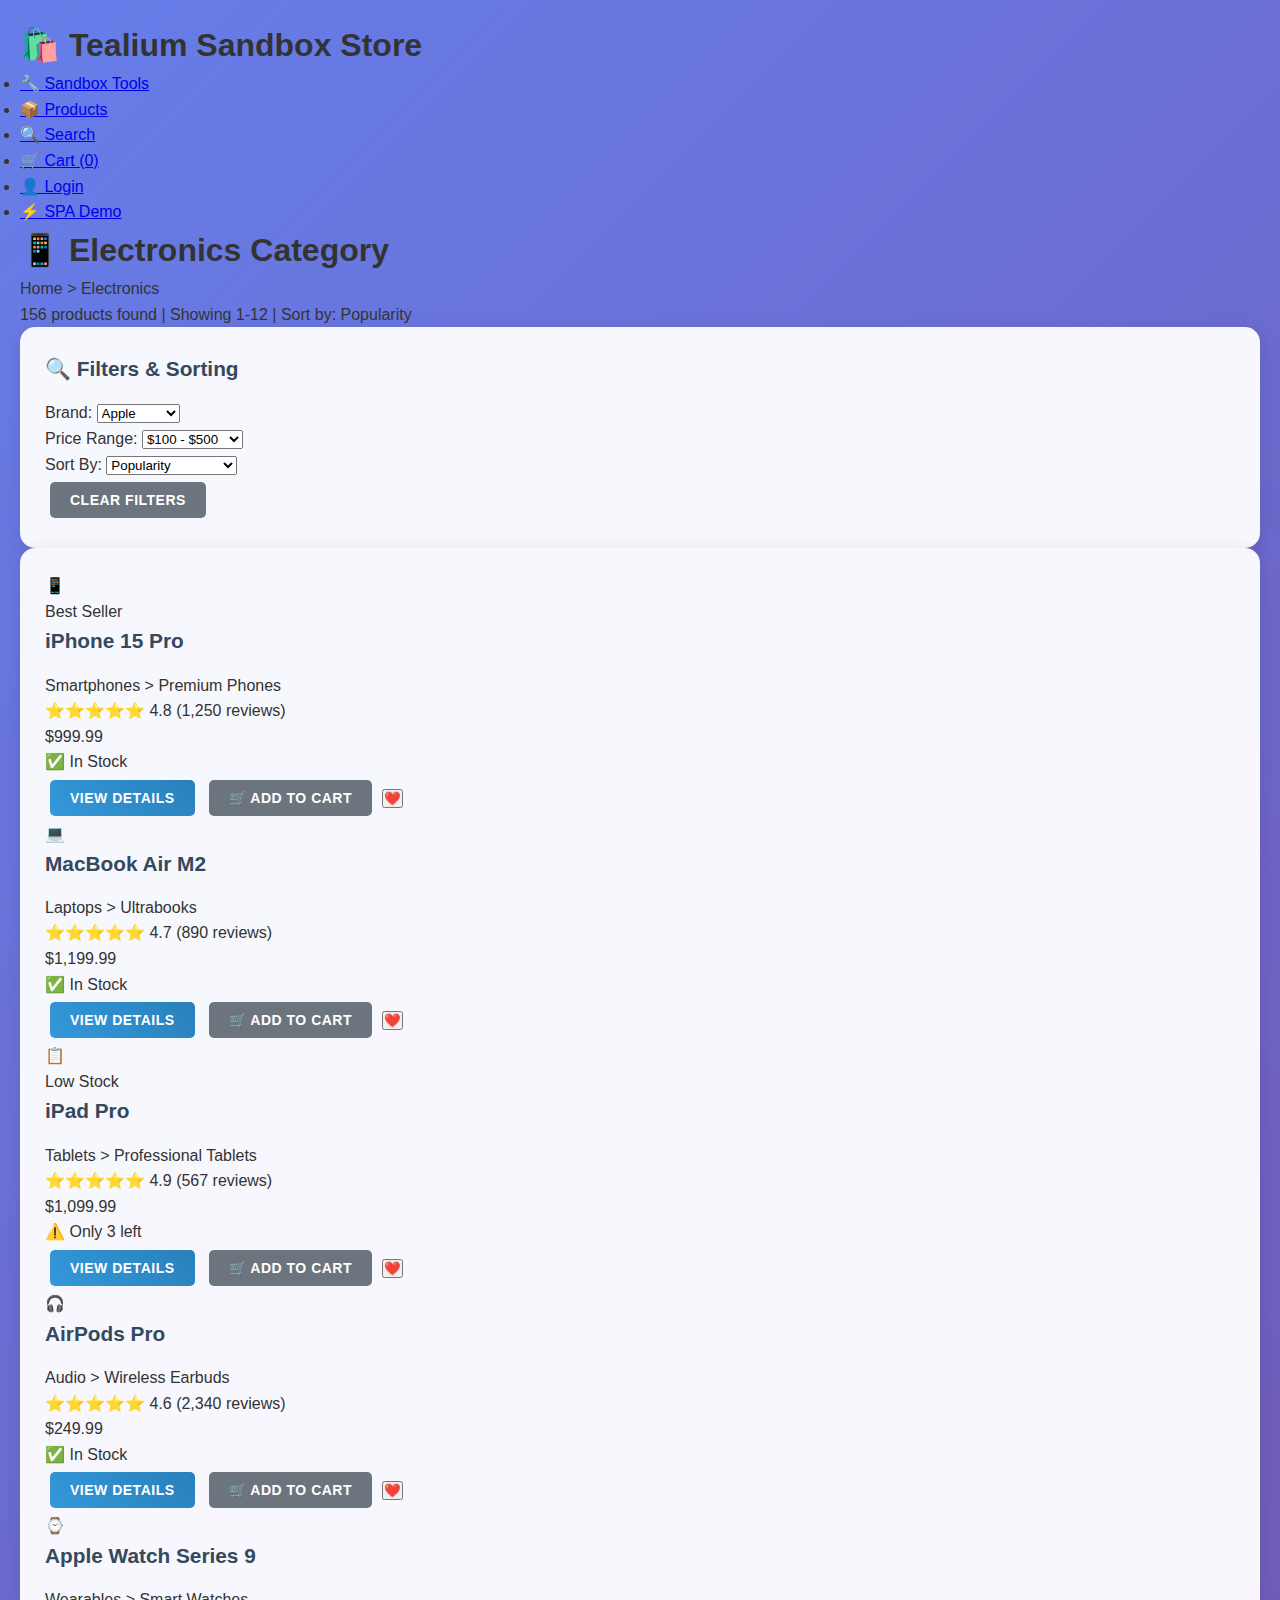
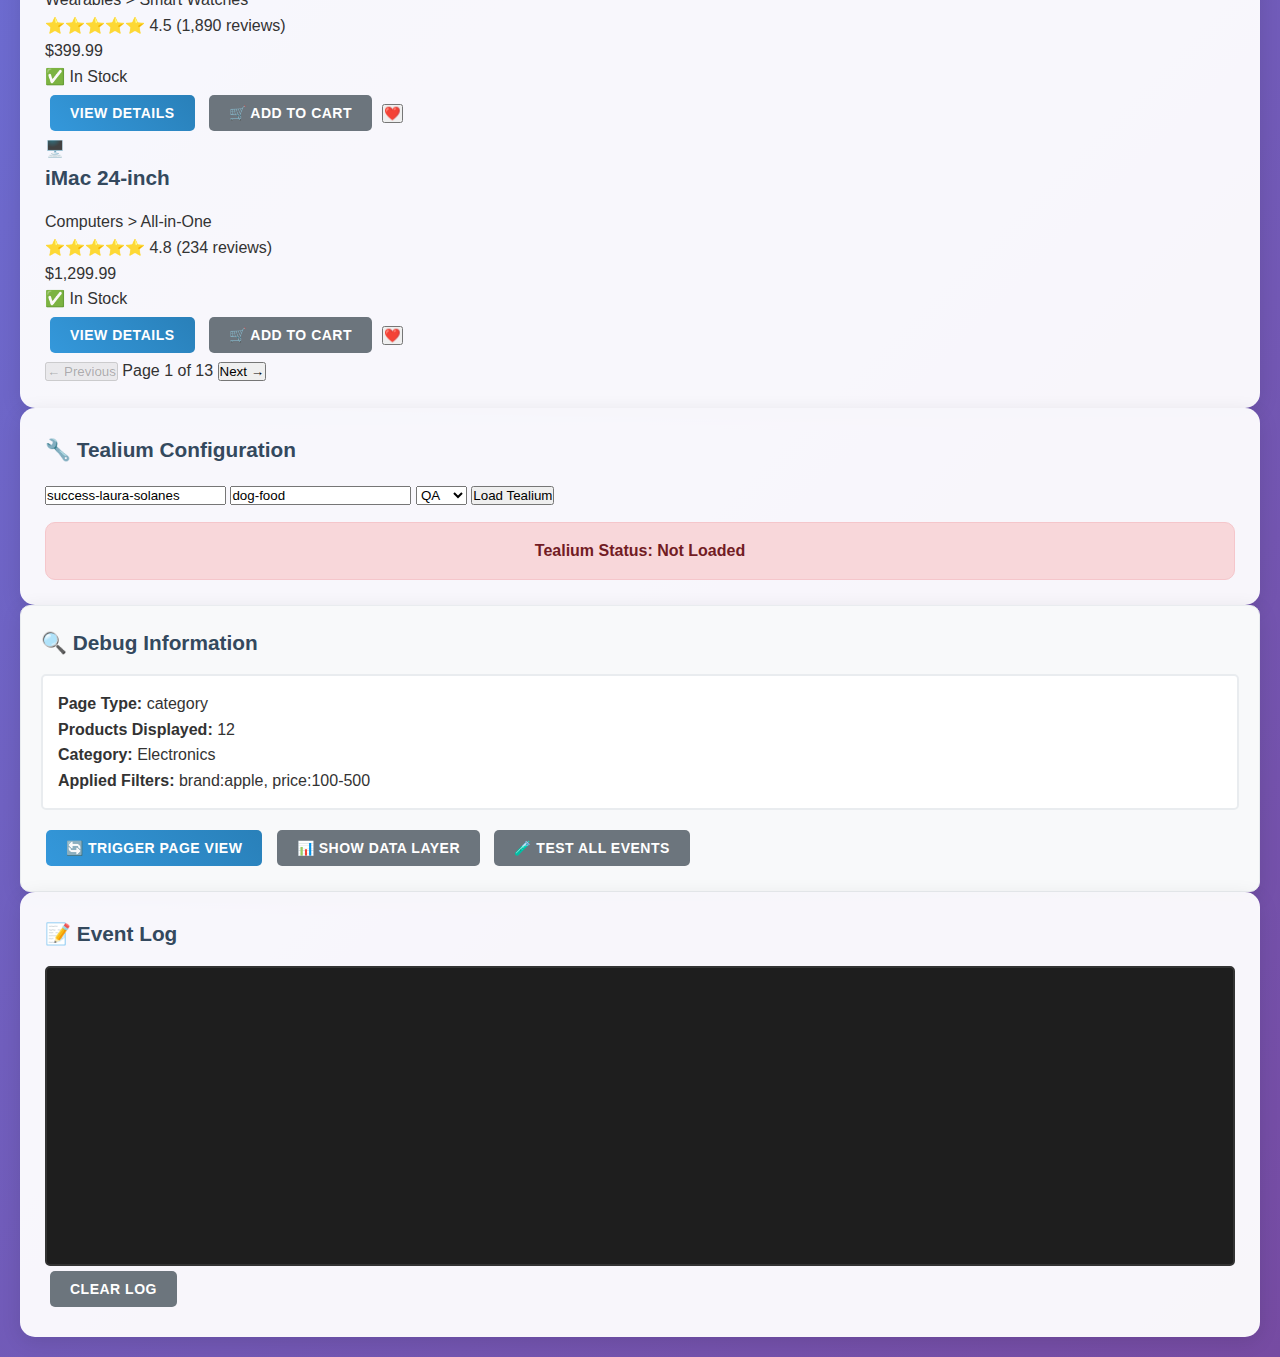
<file: products.html>
<!DOCTYPE html>
<html lang="en">
<head>
    <meta charset="UTF-8">
    <meta name="viewport" content="width=device-width, initial-scale=1.0">
    <title>Product Listing - Tealium Sandbox</title>
    <link rel="stylesheet" href="styles.css">
    
    <!-- 
    TEALIUM DATA LAYER - Product Listing Page
    This page simulates an e-commerce product category/listing page
    -->
    <script type="text/javascript">
        var utag_data = {
            // Page Information
            "page_name": "Product Listing",
            "page_type": "category",
            "page_url": window.location.href,
            "page_title": document.title,
            
            // Site Information
            "site_name": "Tealium Sandbox Store",
            "site_section": "products",
            "site_category": "electronics",
            
            // Category Information
            "category_name": "Electronics",
            "category_id": "CAT-001",
            "category_hierarchy": "Home > Electronics",
            "products_displayed": 12,
            "products_total": 156,
            "page_number": 1,
            "products_per_page": 12,
            
            // Filter Information
            "applied_filters": ["brand:apple", "price:100-500"],
            "sort_method": "popularity",
            
            // Product Arrays (for products visible on page)
            "product_id": ["PROD-001", "PROD-002", "PROD-003", "PROD-004", "PROD-005", "PROD-006"],
            "product_name": ["iPhone 15 Pro", "MacBook Air M2", "iPad Pro", "AirPods Pro", "Apple Watch Series 9", "iMac 24-inch"],
            "product_category": ["Smartphones", "Laptops", "Tablets", "Audio", "Wearables", "Computers"],
            "product_subcategory": ["Premium Phones", "Ultrabooks", "Professional Tablets", "Wireless Earbuds", "Smart Watches", "All-in-One"],
            "product_brand": ["Apple", "Apple", "Apple", "Apple", "Apple", "Apple"],
            "product_price": [999.99, 1199.99, 1099.99, 249.99, 399.99, 1299.99],
            "product_currency": ["USD", "USD", "USD", "USD", "USD", "USD"],
            "product_availability": ["in_stock", "in_stock", "low_stock", "in_stock", "in_stock", "in_stock"],
            "product_rating": [4.8, 4.7, 4.9, 4.6, 4.5, 4.8],
            "product_review_count": [1250, 890, 567, 2340, 1890, 234],
            
            // User Information
            "customer_id": "test_user_123",
            "customer_type": "returning",
            "customer_status": "logged_in",
            
            // Environment
            "environment": "sandbox"
        };
        
        console.log('Product Listing Page - Initial utag_data:', utag_data);
    </script>
</head>
<body>
    <div class="container">
        <!-- Navigation -->
        <nav class="main-nav">
            <div class="nav-container">
                <h1>🛍️ Tealium Sandbox Store</h1>
                <ul class="nav-links">
                    <li><a href="index.html">🔧 Sandbox Tools</a></li>
                    <li><a href="products.html" class="active">📦 Products</a></li>
                    <li><a href="search.html">🔍 Search</a></li>
                    <li><a href="cart.html">🛒 Cart <span id="cart-count">(0)</span></a></li>
                    <li><a href="login.html">👤 Login</a></li>
                    <li><a href="spa.html">⚡ SPA Demo</a></li>
                </ul>
            </div>
        </nav>

        <!-- Page Header -->
        <header class="page-header">
            <h1>📱 Electronics Category</h1>
            <p class="breadcrumb">Home > Electronics</p>
            <div class="category-info">
                <span>156 products found</span> | 
                <span>Showing 1-12</span> | 
                <span>Sort by: Popularity</span>
            </div>
        </header>

        <!-- Filters Section -->
        <section class="filters-section">
            <h3>🔍 Filters & Sorting</h3>
            <div class="filter-controls">
                <div class="filter-group">
                    <label>Brand:</label>
                    <select id="brandFilter" onchange="applyFilter('brand', this.value)">
                        <option value="">All Brands</option>
                        <option value="apple" selected>Apple</option>
                        <option value="samsung">Samsung</option>
                        <option value="google">Google</option>
                    </select>
                </div>
                <div class="filter-group">
                    <label>Price Range:</label>
                    <select id="priceFilter" onchange="applyFilter('price', this.value)">
                        <option value="">Any Price</option>
                        <option value="0-100">$0 - $100</option>
                        <option value="100-500" selected>$100 - $500</option>
                        <option value="500-1000">$500 - $1000</option>
                        <option value="1000+">$1000+</option>
                    </select>
                </div>
                <div class="filter-group">
                    <label>Sort By:</label>
                    <select id="sortFilter" onchange="applySorting(this.value)">
                        <option value="popularity" selected>Popularity</option>
                        <option value="price_low">Price: Low to High</option>
                        <option value="price_high">Price: High to Low</option>
                        <option value="rating">Customer Rating</option>
                        <option value="newest">Newest First</option>
                    </select>
                </div>
                <button onclick="clearAllFilters()" class="btn-secondary">Clear Filters</button>
            </div>
        </section>

        <!-- Product Grid -->
        <section class="products-section">
            <div class="products-grid">
                <!-- Product 1 -->
                <div class="product-card" data-product-id="PROD-001">
                    <div class="product-image">
                        <div class="placeholder-image">📱</div>
                        <div class="product-badge">Best Seller</div>
                    </div>
                    <div class="product-info">
                        <h3 class="product-name">iPhone 15 Pro</h3>
                        <p class="product-category">Smartphones > Premium Phones</p>
                        <div class="product-rating">
                            <span class="stars">⭐⭐⭐⭐⭐</span>
                            <span class="rating-text">4.8 (1,250 reviews)</span>
                        </div>
                        <div class="product-price">$999.99</div>
                        <div class="product-availability in-stock">✅ In Stock</div>
                        <div class="product-actions">
                            <button onclick="viewProduct('PROD-001')" class="btn-primary">View Details</button>
                            <button onclick="addToCart('PROD-001')" class="btn-secondary">🛒 Add to Cart</button>
                            <button onclick="addToWishlist('PROD-001')" class="btn-wishlist">❤️</button>
                        </div>
                    </div>
                </div>

                <!-- Product 2 -->
                <div class="product-card" data-product-id="PROD-002">
                    <div class="product-image">
                        <div class="placeholder-image">💻</div>
                    </div>
                    <div class="product-info">
                        <h3 class="product-name">MacBook Air M2</h3>
                        <p class="product-category">Laptops > Ultrabooks</p>
                        <div class="product-rating">
                            <span class="stars">⭐⭐⭐⭐⭐</span>
                            <span class="rating-text">4.7 (890 reviews)</span>
                        </div>
                        <div class="product-price">$1,199.99</div>
                        <div class="product-availability in-stock">✅ In Stock</div>
                        <div class="product-actions">
                            <button onclick="viewProduct('PROD-002')" class="btn-primary">View Details</button>
                            <button onclick="addToCart('PROD-002')" class="btn-secondary">🛒 Add to Cart</button>
                            <button onclick="addToWishlist('PROD-002')" class="btn-wishlist">❤️</button>
                        </div>
                    </div>
                </div>

                <!-- Product 3 -->
                <div class="product-card" data-product-id="PROD-003">
                    <div class="product-image">
                        <div class="placeholder-image">📋</div>
                        <div class="product-badge low-stock">Low Stock</div>
                    </div>
                    <div class="product-info">
                        <h3 class="product-name">iPad Pro</h3>
                        <p class="product-category">Tablets > Professional Tablets</p>
                        <div class="product-rating">
                            <span class="stars">⭐⭐⭐⭐⭐</span>
                            <span class="rating-text">4.9 (567 reviews)</span>
                        </div>
                        <div class="product-price">$1,099.99</div>
                        <div class="product-availability low-stock">⚠️ Only 3 left</div>
                        <div class="product-actions">
                            <button onclick="viewProduct('PROD-003')" class="btn-primary">View Details</button>
                            <button onclick="addToCart('PROD-003')" class="btn-secondary">🛒 Add to Cart</button>
                            <button onclick="addToWishlist('PROD-003')" class="btn-wishlist">❤️</button>
                        </div>
                    </div>
                </div>

                <!-- Product 4 -->
                <div class="product-card" data-product-id="PROD-004">
                    <div class="product-image">
                        <div class="placeholder-image">🎧</div>
                    </div>
                    <div class="product-info">
                        <h3 class="product-name">AirPods Pro</h3>
                        <p class="product-category">Audio > Wireless Earbuds</p>
                        <div class="product-rating">
                            <span class="stars">⭐⭐⭐⭐⭐</span>
                            <span class="rating-text">4.6 (2,340 reviews)</span>
                        </div>
                        <div class="product-price">$249.99</div>
                        <div class="product-availability in-stock">✅ In Stock</div>
                        <div class="product-actions">
                            <button onclick="viewProduct('PROD-004')" class="btn-primary">View Details</button>
                            <button onclick="addToCart('PROD-004')" class="btn-secondary">🛒 Add to Cart</button>
                            <button onclick="addToWishlist('PROD-004')" class="btn-wishlist">❤️</button>
                        </div>
                    </div>
                </div>

                <!-- Product 5 -->
                <div class="product-card" data-product-id="PROD-005">
                    <div class="product-image">
                        <div class="placeholder-image">⌚</div>
                    </div>
                    <div class="product-info">
                        <h3 class="product-name">Apple Watch Series 9</h3>
                        <p class="product-category">Wearables > Smart Watches</p>
                        <div class="product-rating">
                            <span class="stars">⭐⭐⭐⭐⭐</span>
                            <span class="rating-text">4.5 (1,890 reviews)</span>
                        </div>
                        <div class="product-price">$399.99</div>
                        <div class="product-availability in-stock">✅ In Stock</div>
                        <div class="product-actions">
                            <button onclick="viewProduct('PROD-005')" class="btn-primary">View Details</button>
                            <button onclick="addToCart('PROD-005')" class="btn-secondary">🛒 Add to Cart</button>
                            <button onclick="addToWishlist('PROD-005')" class="btn-wishlist">❤️</button>
                        </div>
                    </div>
                </div>

                <!-- Product 6 -->
                <div class="product-card" data-product-id="PROD-006">
                    <div class="product-image">
                        <div class="placeholder-image">🖥️</div>
                    </div>
                    <div class="product-info">
                        <h3 class="product-name">iMac 24-inch</h3>
                        <p class="product-category">Computers > All-in-One</p>
                        <div class="product-rating">
                            <span class="stars">⭐⭐⭐⭐⭐</span>
                            <span class="rating-text">4.8 (234 reviews)</span>
                        </div>
                        <div class="product-price">$1,299.99</div>
                        <div class="product-availability in-stock">✅ In Stock</div>
                        <div class="product-actions">
                            <button onclick="viewProduct('PROD-006')" class="btn-primary">View Details</button>
                            <button onclick="addToCart('PROD-006')" class="btn-secondary">🛒 Add to Cart</button>
                            <button onclick="addToWishlist('PROD-006')" class="btn-wishlist">❤️</button>
                        </div>
                    </div>
                </div>
            </div>

            <!-- Pagination -->
            <div class="pagination">
                <button onclick="changePage(0)" disabled>← Previous</button>
                <span class="page-info">Page 1 of 13</span>
                <button onclick="changePage(2)">Next →</button>
            </div>
        </section>

        <!-- Tealium Configuration Panel -->
        <section class="tealium-config">
            <h3>🔧 Tealium Configuration</h3>
            <div class="config-row">
                <input type="text" id="account" placeholder="Account ID" value="success-laura-solanes">
                <input type="text" id="profile" placeholder="Profile" value="dog-food">
                <select id="environment">
                    <option value="dev">Dev</option>
                    <option value="qa" selected>QA</option>
                    <option value="prod">Prod</option>
                </select>
                <button id="loadTealium" onclick="loadTealium()">Load Tealium</button>
            </div>
            <div id="tealium-status" class="status-indicator">
                <span class="status-text">Tealium Status: Not Loaded</span>
            </div>
        </section>

        <!-- Debug Panel -->
        <section class="debug-panel">
            <h3>🔍 Debug Information</h3>
            <div class="debug-info">
                <div><strong>Page Type:</strong> <span id="debug-page-type">category</span></div>
                <div><strong>Products Displayed:</strong> <span id="debug-products">6</span></div>
                <div><strong>Category:</strong> <span id="debug-category">Electronics</span></div>
                <div><strong>Applied Filters:</strong> <span id="debug-filters">brand:apple, price:100-500</span></div>
            </div>
            <div class="debug-actions">
                <button onclick="triggerPageView()" class="btn-primary">🔄 Trigger Page View</button>
                <button onclick="showDataLayer()" class="btn-secondary">📊 Show Data Layer</button>
                <button onclick="testAllEvents()" class="btn-secondary">🧪 Test All Events</button>
            </div>
        </section>

        <!-- Event Log -->
        <section class="event-log-section">
            <h3>📝 Event Log</h3>
            <div id="eventLog" class="event-log"></div>
            <button onclick="clearEventLog()" class="btn-secondary">Clear Log</button>
        </section>
    </div>

    <!-- Toast Container -->
    <div id="toastContainer" class="toast-container"></div>

    <!-- JavaScript -->
    <script src="sandbox.js"></script>
    <script src="products.js"></script>
</body>
</html>
</file>
<file: styles.css>
/* 
Tealium Sandbox Toolkit - CSS Styles
Modern, clean interface for testing and debugging
*/

/* Reset and Base Styles */
* {
    margin: 0;
    padding: 0;
    box-sizing: border-box;
}

body {
    font-family: 'Segoe UI', Tahoma, Geneva, Verdana, sans-serif;
    line-height: 1.6;
    color: #333;
    background: linear-gradient(135deg, #667eea 0%, #764ba2 100%);
    min-height: 100vh;
}

.container {
    max-width: 1400px;
    margin: 0 auto;
    padding: 20px;
}

/* Header Styles */
.header {
    text-align: center;
    background: rgba(255, 255, 255, 0.95);
    padding: 30px;
    border-radius: 15px;
    margin-bottom: 30px;
    box-shadow: 0 10px 30px rgba(0, 0, 0, 0.1);
}

.header h1 {
    font-size: 2.5em;
    color: #2c3e50;
    margin-bottom: 10px;
}

.subtitle {
    font-size: 1.2em;
    color: #7f8c8d;
    font-weight: 300;
}

/* Main Content Layout */
.main-content {
    display: flex;
    flex-direction: column;
    gap: 30px;
}

/* Section Styles */
section {
    background: rgba(255, 255, 255, 0.95);
    padding: 25px;
    border-radius: 15px;
    box-shadow: 0 5px 20px rgba(0, 0, 0, 0.1);
}

section h2 {
    color: #2c3e50;
    margin-bottom: 20px;
    font-size: 1.8em;
    border-bottom: 3px solid #3498db;
    padding-bottom: 10px;
}

section h3 {
    color: #34495e;
    margin-bottom: 15px;
    font-size: 1.3em;
}

section h4 {
    color: #34495e;
    margin: 15px 0 10px 0;
    font-size: 1.1em;
}

/* Configuration Panel */
.config-grid {
    display: grid;
    grid-template-columns: 1fr 1fr;
    gap: 30px;
    margin-bottom: 20px;
}

.config-section {
    background: #f8f9fa;
    padding: 20px;
    border-radius: 10px;
    border: 1px solid #e9ecef;
}

.form-group {
    margin-bottom: 15px;
}

.form-group label {
    display: block;
    margin-bottom: 5px;
    font-weight: 600;
    color: #495057;
}

.form-group input,
.form-group select,
.form-group textarea {
    width: 100%;
    padding: 10px;
    border: 2px solid #e9ecef;
    border-radius: 5px;
    font-size: 14px;
    transition: border-color 0.3s ease;
}

.form-group input:focus,
.form-group select:focus,
.form-group textarea:focus {
    outline: none;
    border-color: #3498db;
}

.form-group small {
    display: block;
    margin-top: 5px;
    color: #6c757d;
    font-size: 12px;
}

.checkbox-group {
    display: flex;
    flex-direction: column;
    gap: 10px;
}

.checkbox-group label {
    display: flex;
    align-items: center;
    gap: 10px;
    cursor: pointer;
    padding: 8px;
    border-radius: 5px;
    transition: background-color 0.3s ease;
}

.checkbox-group label:hover {
    background-color: #f1f3f4;
}

.checkbox-group input[type="checkbox"] {
    width: auto;
    margin: 0;
}

/* Status Indicator */
.status-indicator {
    text-align: center;
    padding: 15px;
    border-radius: 10px;
    background: #f8d7da;
    border: 1px solid #f5c6cb;
    color: #721c24;
    margin-top: 15px;
}

.status-indicator.loaded {
    background: #d4edda;
    border-color: #c3e6cb;
    color: #155724;
}

.status-text {
    font-weight: 600;
}

/* Button Styles */
.btn-primary,
.btn-secondary {
    padding: 10px 20px;
    border: none;
    border-radius: 5px;
    cursor: pointer;
    font-size: 14px;
    font-weight: 600;
    text-transform: uppercase;
    letter-spacing: 0.5px;
    transition: all 0.3s ease;
    margin: 5px;
}

.btn-primary {
    background: linear-gradient(45deg, #3498db, #2980b9);
    color: white;
}

.btn-primary:hover {
    background: linear-gradient(45deg, #2980b9, #21618c);
    transform: translateY(-2px);
    box-shadow: 0 5px 15px rgba(52, 152, 219, 0.4);
}

.btn-secondary {
    background: #6c757d;
    color: white;
}

.btn-secondary:hover {
    background: #5a6268;
    transform: translateY(-2px);
    box-shadow: 0 5px 15px rgba(108, 117, 125, 0.4);
}

/* Data Layer Section */
.data-layer-grid {
    display: grid;
    grid-template-columns: 1fr 1fr;
    gap: 30px;
}

.data-panel {
    background: #f8f9fa;
    padding: 20px;
    border-radius: 10px;
    border: 1px solid #e9ecef;
}

.data-panel textarea {
    width: 100%;
    padding: 10px;
    border: 2px solid #e9ecef;
    border-radius: 5px;
    font-family: 'Courier New', monospace;
    font-size: 12px;
    background: #fff;
    resize: vertical;
}

.scenario-buttons {
    display: grid;
    grid-template-columns: repeat(auto-fit, minmax(200px, 1fr));
    gap: 10px;
    margin-bottom: 20px;
}

.scenario-btn {
    padding: 12px;
    border: 2px solid #dee2e6;
    border-radius: 8px;
    background: white;
    cursor: pointer;
    transition: all 0.3s ease;
    font-size: 14px;
    text-align: center;
}

.scenario-btn:hover {
    border-color: #3498db;
    background: #f8f9fa;
    transform: translateY(-2px);
}

/* Event Testing */
.event-grid {
    display: grid;
    grid-template-columns: repeat(auto-fit, minmax(300px, 1fr));
    gap: 20px;
}

.event-panel {
    background: #f8f9fa;
    padding: 20px;
    border-radius: 10px;
    border: 1px solid #e9ecef;
}

.event-panel p {
    margin-bottom: 15px;
    color: #6c757d;
}

.event-btn,
.link-btn {
    display: block;
    width: 100%;
    padding: 10px;
    margin: 5px 0;
    border: 2px solid #dee2e6;
    border-radius: 5px;
    background: white;
    cursor: pointer;
    transition: all 0.3s ease;
    text-align: left;
}

.event-btn:hover,
.link-btn:hover {
    border-color: #28a745;
    background: #f8fff9;
    transform: translateX(5px);
}

/* Consent Management */
.consent-grid {
    display: grid;
    grid-template-columns: 1fr 1fr;
    gap: 30px;
}

.consent-panel {
    background: #f8f9fa;
    padding: 20px;
    border-radius: 10px;
    border: 1px solid #e9ecef;
}

.consent-controls {
    display: flex;
    flex-direction: column;
    gap: 15px;
    margin-bottom: 20px;
}

.consent-item {
    display: flex;
    align-items: center;
    gap: 10px;
    padding: 10px;
    border: 2px solid #dee2e6;
    border-radius: 5px;
    background: white;
    cursor: pointer;
    transition: all 0.3s ease;
}

.consent-item:hover {
    border-color: #3498db;
    background: #f8f9fa;
}

.consent-item input[type="checkbox"] {
    width: auto;
    margin: 0;
}

.consent-item span {
    font-weight: 500;
}

.consent-status {
    background: white;
    padding: 15px;
    border-radius: 5px;
    border: 2px solid #e9ecef;
    font-family: 'Courier New', monospace;
    font-size: 12px;
    max-height: 200px;
    overflow-y: auto;
}

/* Debug Section */
.debug-panels {
    display: grid;
    grid-template-columns: 1fr 1fr;
    gap: 30px;
}

.debug-panel {
    background: #f8f9fa;
    padding: 20px;
    border-radius: 10px;
    border: 1px solid #e9ecef;
}

.debug-info {
    background: white;
    padding: 15px;
    border-radius: 5px;
    border: 2px solid #e9ecef;
    margin-bottom: 15px;
}

.info-item {
    display: flex;
    justify-content: space-between;
    padding: 8px 0;
    border-bottom: 1px solid #f1f3f4;
}

.info-item:last-child {
    border-bottom: none;
}

.info-item strong {
    color: #495057;
}

.info-item span {
    color: #6c757d;
    font-family: 'Courier New', monospace;
}

.event-log {
    background: #1e1e1e;
    color: #00ff00;
    padding: 15px;
    border-radius: 5px;
    font-family: 'Courier New', monospace;
    font-size: 12px;
    height: 300px;
    overflow-y: auto;
    border: 2px solid #333;
}

.event-log .log-entry {
    margin-bottom: 5px;
    padding: 2px 0;
}

.event-log .log-timestamp {
    color: #888;
}

.event-log .log-type {
    color: #ffff00;
    font-weight: bold;
}

.event-log .log-data {
    color: #00ffff;
}

/* Environment Selector */
.environment-selector {
    display: flex;
    flex-direction: column;
    gap: 5px;
}

.environment-selector input[type="text"] {
    animation: slideIn 0.3s ease;
}

/* Load Rules Testing */
.load-rules-panels {
    display: grid;
    grid-template-columns: 1fr 1fr;
    gap: 30px;
}

.load-rules-panel {
    background: #f8f9fa;
    padding: 20px;
    border-radius: 10px;
    border: 1px solid #e9ecef;
}

.load-rule-tests {
    display: flex;
    flex-direction: column;
    gap: 20px;
}

.load-rule-test h4 {
    color: #495057;
    margin-bottom: 10px;
    font-size: 1.1em;
}

.load-rule-btn {
    display: block;
    width: 100%;
    padding: 10px;
    margin: 5px 0;
    border: 2px solid #007bff;
    border-radius: 5px;
    background: white;
    cursor: pointer;
    transition: all 0.3s ease;
    text-align: left;
    color: #007bff;
    font-weight: 500;
}

.load-rule-btn:hover {
    background: #007bff;
    color: white;
    transform: translateX(5px);
}

.custom-rule-builder {
    display: grid;
    grid-template-columns: 1fr 1fr 1fr auto;
    gap: 10px;
    align-items: center;
    margin-top: 10px;
}

.load-rule-results {
    background: white;
    padding: 15px;
    border-radius: 5px;
    border: 2px solid #e9ecef;
    min-height: 200px;
}

.load-rule-result {
    padding: 15px;
    border-radius: 8px;
    margin-bottom: 10px;
}

.load-rule-result.success {
    background: #d4edda;
    border: 1px solid #c3e6cb;
    color: #155724;
}

.load-rule-result.error {
    background: #f8d7da;
    border: 1px solid #f5c6cb;
    color: #721c24;
}

.load-rule-result h4 {
    margin-top: 0;
    margin-bottom: 10px;
}

.load-rule-result code {
    background: rgba(0, 0, 0, 0.1);
    padding: 2px 6px;
    border-radius: 3px;
    font-family: 'Courier New', monospace;
    font-size: 12px;
    word-break: break-all;
}

.data-layer-variables {
    margin-top: 20px;
    padding: 15px;
    background: #e3f2fd;
    border-radius: 8px;
    border: 1px solid #bbdefb;
}

.variable-list {
    margin-top: 10px;
}

.variable-list code {
    background: white;
    padding: 4px 8px;
    margin: 2px;
    border-radius: 4px;
    border: 1px solid #ccc;
    font-size: 11px;
    display: inline-block;
}

/* Custom Event Builder */
.custom-event-builder {
    background: #f8f9fa;
    padding: 20px;
    border-radius: 10px;
    border: 1px solid #e9ecef;
}

.dynamic-fields {
    margin: 15px 0;
    padding: 15px;
    background: #e3f2fd;
    border-radius: 8px;
    border: 1px solid #bbdefb;
}

.property-builder,
.custom-property-builder {
    margin-top: 10px;
}

.property-row {
    display: grid;
    grid-template-columns: 2fr 1fr 2fr auto;
    gap: 10px;
    align-items: center;
    margin-bottom: 10px;
    padding: 10px;
    background: white;
    border-radius: 5px;
    border: 1px solid #dee2e6;
}

.property-row input,
.property-row select {
    padding: 8px;
    border: 1px solid #ccc;
    border-radius: 4px;
    font-size: 14px;
}

.btn-add,
.btn-remove {
    width: 35px;
    height: 35px;
    border: none;
    border-radius: 50%;
    cursor: pointer;
    font-weight: bold;
    font-size: 16px;
    display: flex;
    align-items: center;
    justify-content: center;
}

.btn-add {
    background: #28a745;
    color: white;
}

.btn-add:hover {
    background: #218838;
}

.btn-remove {
    background: #dc3545;
    color: white;
}

.btn-remove:hover {
    background: #c82333;
}

.form-actions {
    display: flex;
    gap: 10px;
    margin-top: 20px;
    flex-wrap: wrap;
}

/* Data Layer Builder */
.data-layer-builder {
    background: #f8f9fa;
    padding: 20px;
    border-radius: 10px;
    border: 1px solid #e9ecef;
    margin-top: 15px;
}

.builder-tabs {
    display: flex;
    margin-bottom: 20px;
    border-bottom: 2px solid #dee2e6;
}

.tab-btn {
    padding: 12px 20px;
    border: none;
    background: none;
    cursor: pointer;
    border-bottom: 3px solid transparent;
    font-weight: 500;
    color: #6c757d;
    transition: all 0.3s ease;
}

.tab-btn.active {
    color: #007bff;
    border-bottom-color: #007bff;
    background: rgba(0, 123, 255, 0.1);
}

.tab-btn:hover {
    color: #007bff;
    background: rgba(0, 123, 255, 0.05);
}

.builder-tab {
    display: none;
}

.builder-tab.active {
    display: block;
    animation: fadeIn 0.3s ease;
}

.form-grid {
    display: grid;
    grid-template-columns: repeat(auto-fit, minmax(250px, 1fr));
    gap: 15px;
    margin-bottom: 20px;
}

.custom-properties {
    margin-top: 20px;
    padding: 15px;
    background: #e8f5e8;
    border-radius: 8px;
    border: 1px solid #c3e6cb;
}

.custom-properties h5 {
    margin-top: 0;
    color: #155724;
}

.json-helpers {
    display: flex;
    gap: 10px;
    margin-top: 10px;
    flex-wrap: wrap;
}

.builder-actions {
    display: flex;
    gap: 10px;
    margin-top: 20px;
    padding-top: 15px;
    border-top: 2px solid #dee2e6;
    flex-wrap: wrap;
}

.full-width {
    width: 100%;
}

/* Extensions Testing */
.extensions-panels {
    display: grid;
    grid-template-columns: 1fr 1fr;
    gap: 30px;
}

.extensions-panel {
    background: #f8f9fa;
    padding: 20px;
    border-radius: 10px;
    border: 1px solid #e9ecef;
}

.extension-note {
    background: #fff3cd;
    border: 1px solid #ffeaa7;
    border-radius: 8px;
    padding: 12px;
    margin-bottom: 20px;
    color: #856404;
}

.extension-examples {
    display: flex;
    flex-direction: column;
    gap: 10px;
}

.extension-btn {
    padding: 12px;
    border: 2px solid #28a745;
    border-radius: 8px;
    background: white;
    cursor: pointer;
    transition: all 0.3s ease;
    text-align: left;
    color: #28a745;
    font-weight: 500;
}

.extension-btn:hover {
    background: #28a745;
    color: white;
    transform: translateX(5px);
}

.extension-output {
    background: white;
    padding: 15px;
    border-radius: 5px;
    border: 2px solid #e9ecef;
    min-height: 300px;
    max-height: 500px;
    overflow-y: auto;
}

.extension-result {
    padding: 15px;
    border-radius: 8px;
    background: #f8f9fa;
    border: 1px solid #dee2e6;
}

.extension-result h4 {
    margin-top: 0;
    color: #495057;
}

.extension-result details {
    margin: 15px 0;
}

.extension-result summary {
    cursor: pointer;
    color: #007bff;
    font-weight: 500;
    padding: 8px;
    background: #f1f3f4;
    border-radius: 4px;
}

.extension-result pre {
    background: #2d3748;
    color: #e2e8f0;
    padding: 15px;
    border-radius: 8px;
    overflow-x: auto;
    font-size: 12px;
    line-height: 1.4;
    margin: 10px 0;
}

.extension-result code {
    font-family: 'Courier New', Monaco, 'Lucida Console', monospace;
}

/* Tag Testing */
.tag-panels {
    display: grid;
    grid-template-columns: 1fr 1fr;
    gap: 30px;
}

.tag-panel {
    background: #f8f9fa;
    padding: 20px;
    border-radius: 10px;
    border: 1px solid #e9ecef;
}

.tag-test-btn {
    display: block;
    width: 100%;
    padding: 12px;
    margin: 8px 0;
    border: 2px solid #dee2e6;
    border-radius: 5px;
    background: white;
    cursor: pointer;
    transition: all 0.3s ease;
    text-align: left;
    font-weight: 500;
}

.tag-test-btn:hover {
    border-color: #17a2b8;
    background: #f0f8ff;
    transform: translateX(5px);
}

.tag-performance {
    background: white;
    padding: 15px;
    border-radius: 5px;
    border: 2px solid #e9ecef;
    font-family: 'Courier New', monospace;
    font-size: 12px;
    max-height: 250px;
    overflow-y: auto;
}

/* Toast Notifications */
.toast-container {
    position: fixed;
    top: 20px;
    right: 20px;
    z-index: 1000;
}

.toast {
    background: rgba(40, 167, 69, 0.95);
    color: white;
    padding: 15px 20px;
    border-radius: 5px;
    margin-bottom: 10px;
    box-shadow: 0 5px 15px rgba(0, 0, 0, 0.3);
    animation: slideIn 0.3s ease;
    max-width: 300px;
}

.toast.error {
    background: rgba(220, 53, 69, 0.95);
}

.toast.warning {
    background: rgba(255, 193, 7, 0.95);
    color: #212529;
}

.toast.info {
    background: rgba(23, 162, 184, 0.95);
}

@keyframes slideIn {
    from {
        transform: translateX(100%);
        opacity: 0;
    }
    to {
        transform: translateX(0);
        opacity: 1;
    }
}

/* Footer */
.footer {
    text-align: center;
    margin-top: 40px;
    padding: 20px;
    color: rgba(255, 255, 255, 0.8);
    font-size: 14px;
}

/* Responsive Design */
@media (max-width: 768px) {
    .config-grid,
    .data-layer-grid,
    .consent-grid,
    .debug-panels,
    .tag-panels {
        grid-template-columns: 1fr;
    }
    
    .event-grid {
        grid-template-columns: 1fr;
    }
    
    .scenario-buttons {
        grid-template-columns: 1fr;
    }
    
    .header h1 {
        font-size: 2em;
    }
    
    .container {
        padding: 10px;
    }
}

@media (max-width: 480px) {
    .header h1 {
        font-size: 1.5em;
    }
    
    .subtitle {
        font-size: 1em;
    }
    
    section {
        padding: 15px;
    }
    
    .btn-primary,
    .btn-secondary {
        padding: 8px 15px;
        font-size: 12px;
    }
}

/* Help Section Styles */
.help-section {
    margin-bottom: 40px;
    padding: 25px;
    background: #f8f9fa;
    border-radius: 12px;
    border: 1px solid #e9ecef;
}

.help-grid {
    display: grid;
    grid-template-columns: repeat(auto-fit, minmax(350px, 1fr));
    gap: 25px;
    margin-top: 20px;
}

.help-card {
    background: white;
    padding: 20px;
    border-radius: 10px;
    border: 2px solid #e3f2fd;
    transition: all 0.3s ease;
}

.help-card:hover {
    border-color: #2196f3;
    box-shadow: 0 5px 15px rgba(33, 150, 243, 0.1);
    transform: translateY(-2px);
}

.help-card h4 {
    color: #1976d2;
    margin-bottom: 15px;
    font-size: 1.2em;
}

.help-card ul {
    margin: 10px 0;
    padding-left: 20px;
}

.help-card li {
    margin-bottom: 8px;
    line-height: 1.5;
}

.help-tip {
    background: #e8f5e8;
    border: 1px solid #4caf50;
    border-radius: 6px;
    padding: 10px;
    margin-top: 15px;
    font-size: 14px;
    color: #2e7d32;
}

/* Use Cases Grid */
.use-cases-grid {
    display: grid;
    grid-template-columns: repeat(auto-fit, minmax(400px, 1fr));
    gap: 25px;
    margin-top: 20px;
}

.use-case-card {
    background: white;
    padding: 25px;
    border-radius: 12px;
    border-left: 5px solid #ff9800;
    box-shadow: 0 3px 10px rgba(0, 0, 0, 0.1);
    transition: all 0.3s ease;
}

.use-case-card:nth-child(1) { border-left-color: #f44336; }
.use-case-card:nth-child(2) { border-left-color: #4caf50; }
.use-case-card:nth-child(3) { border-left-color: #2196f3; }
.use-case-card:nth-child(4) { border-left-color: #9c27b0; }

.use-case-card:hover {
    transform: translateY(-3px);
    box-shadow: 0 8px 25px rgba(0, 0, 0, 0.15);
}

.use-case-card h4 {
    color: #333;
    margin-bottom: 10px;
    font-size: 1.3em;
}

.use-case-card p {
    color: #666;
    margin-bottom: 15px;
    font-style: italic;
}

.workflow {
    background: #f5f5f5;
    padding: 15px;
    border-radius: 8px;
    margin-top: 15px;
}

.workflow ol {
    margin: 10px 0;
    padding-left: 20px;
}

.workflow li {
    margin-bottom: 8px;
    line-height: 1.4;
}

/* Requirements Grid */
.requirements-grid {
    display: grid;
    grid-template-columns: repeat(auto-fit, minmax(300px, 1fr));
    gap: 25px;
    margin-top: 20px;
}

.req-card {
    background: white;
    padding: 20px;
    border-radius: 10px;
    border: 2px solid #e1f5fe;
    position: relative;
}

.req-card h4 {
    color: #0277bd;
    margin-bottom: 15px;
    font-size: 1.2em;
}

.req-card ul {
    margin: 10px 0;
    padding-left: 20px;
}

.req-card li {
    margin-bottom: 8px;
    line-height: 1.4;
}

.req-note {
    background: #fff3e0;
    border: 1px solid #ffb74d;
    border-radius: 6px;
    padding: 10px;
    margin-top: 15px;
    font-size: 13px;
    color: #ef6c00;
}

/* Best Practices */
.best-practices {
    display: grid;
    grid-template-columns: repeat(auto-fit, minmax(400px, 1fr));
    gap: 25px;
    margin-top: 20px;
}

.practice-category {
    background: white;
    padding: 20px;
    border-radius: 10px;
    border: 2px solid #e8f5e8;
}

.practice-category h4 {
    color: #388e3c;
    margin-bottom: 15px;
    font-size: 1.2em;
}

.practices-list {
    display: flex;
    flex-direction: column;
    gap: 15px;
}

.practice-item {
    padding: 15px;
    background: #f9f9f9;
    border-radius: 8px;
    border-left: 4px solid #4caf50;
}

.practice-item strong {
    display: block;
    margin-bottom: 8px;
    font-size: 14px;
}

.practice-item p {
    margin: 0;
    color: #666;
    font-size: 13px;
    line-height: 1.4;
}

.practice-item code {
    background: #e3f2fd;
    padding: 2px 6px;
    border-radius: 3px;
    font-family: 'Courier New', monospace;
    font-size: 12px;
}

/* Issues Accordion */
.issues-accordion {
    margin-top: 20px;
}

.issue-item {
    background: white;
    border: 2px solid #ffebee;
    border-radius: 10px;
    margin-bottom: 15px;
    overflow: hidden;
}

.issue-header {
    padding: 20px;
    cursor: pointer;
    display: flex;
    justify-content: space-between;
    align-items: center;
    background: #ffebee;
    transition: background-color 0.3s ease;
}

.issue-header:hover {
    background: #ffcdd2;
}

.issue-header h4 {
    margin: 0;
    color: #c62828;
    font-size: 1.1em;
}

.toggle-icon {
    font-size: 18px;
    color: #666;
    transition: transform 0.3s ease;
}

.issue-content {
    display: none;
    padding: 20px;
    border-top: 1px solid #ffcdd2;
}

.issue-content.active {
    display: block;
    animation: slideDown 0.3s ease;
}

.solution {
    margin-bottom: 15px;
}

.solution strong {
    color: #333;
    display: block;
    margin-bottom: 8px;
}

.solution ul,
.solution ol {
    margin: 8px 0;
    padding-left: 20px;
}

.solution li {
    margin-bottom: 5px;
    line-height: 1.4;
}

.solution code {
    background: #f5f5f5;
    padding: 2px 6px;
    border-radius: 3px;
    font-family: 'Courier New', monospace;
    font-size: 12px;
}

/* Reference Grid */
.reference-grid {
    display: grid;
    grid-template-columns: repeat(auto-fit, minmax(300px, 1fr));
    gap: 25px;
    margin-top: 20px;
}

.ref-card {
    background: white;
    padding: 20px;
    border-radius: 10px;
    border: 2px solid #f3e5f5;
    transition: all 0.3s ease;
}

.ref-card:hover {
    border-color: #ba68c8;
    transform: translateY(-2px);
}

.ref-card h4 {
    color: #7b1fa2;
    margin-bottom: 15px;
    font-size: 1.2em;
}

.ref-card ul {
    margin: 10px 0;
    padding-left: 20px;
}

.ref-card li {
    margin-bottom: 8px;
    line-height: 1.4;
}

.ref-card a {
    color: #1976d2;
    text-decoration: none;
    transition: color 0.3s ease;
}

.ref-card a:hover {
    color: #0d47a1;
    text-decoration: underline;
}

/* Version Info */
.version-info {
    background: linear-gradient(135deg, #667eea 0%, #764ba2 100%);
    color: white;
    padding: 25px;
    border-radius: 12px;
    margin-top: 20px;
}

.version-info h4 {
    color: white;
    margin-bottom: 15px;
    font-size: 1.3em;
}

.version-info p {
    margin-bottom: 10px;
    opacity: 0.9;
}

.feature-highlights {
    background: rgba(255, 255, 255, 0.1);
    padding: 20px;
    border-radius: 8px;
    margin-top: 20px;
}

.feature-highlights h5 {
    color: white;
    margin-bottom: 15px;
    font-size: 1.1em;
}

.feature-highlights ul {
    margin: 0;
    padding-left: 20px;
}

.feature-highlights li {
    margin-bottom: 8px;
    opacity: 0.9;
}

/* Help Navigation Styles */
.help-btn {
    background: linear-gradient(45deg, #4caf50, #45a049) !important;
    position: relative;
}

.help-btn::after {
    content: '📚';
    position: absolute;
    top: -5px;
    right: -5px;
    background: #ff9800;
    border-radius: 50%;
    width: 20px;
    height: 20px;
    display: flex;
    align-items: center;
    justify-content: center;
    font-size: 12px;
    animation: pulse 2s infinite;
}

@keyframes pulse {
    0% { transform: scale(1); }
    50% { transform: scale(1.1); }
    100% { transform: scale(1); }
}

@keyframes slideDown {
    from {
        opacity: 0;
        max-height: 0;
    }
    to {
        opacity: 1;
        max-height: 500px;
    }
}

/* Utility Classes */
.text-center {
    text-align: center;
}

.text-success {
    color: #28a745;
}

.text-danger {
    color: #dc3545;
}

.text-warning {
    color: #ffc107;
}

.text-info {
    color: #17a2b8;
}

.mb-3 {
    margin-bottom: 1rem;
}

.mt-3 {
    margin-top: 1rem;
}

.hidden {
    display: none;
}

.loading {
    opacity: 0.6;
    pointer-events: none;
}

/* Animations */
.fade-in {
    animation: fadeIn 0.5s ease;
}

@keyframes fadeIn {
    from {
        opacity: 0;
        transform: translateY(20px);
    }
    to {
        opacity: 1;
        transform: translateY(0);
    }
}
</file>
